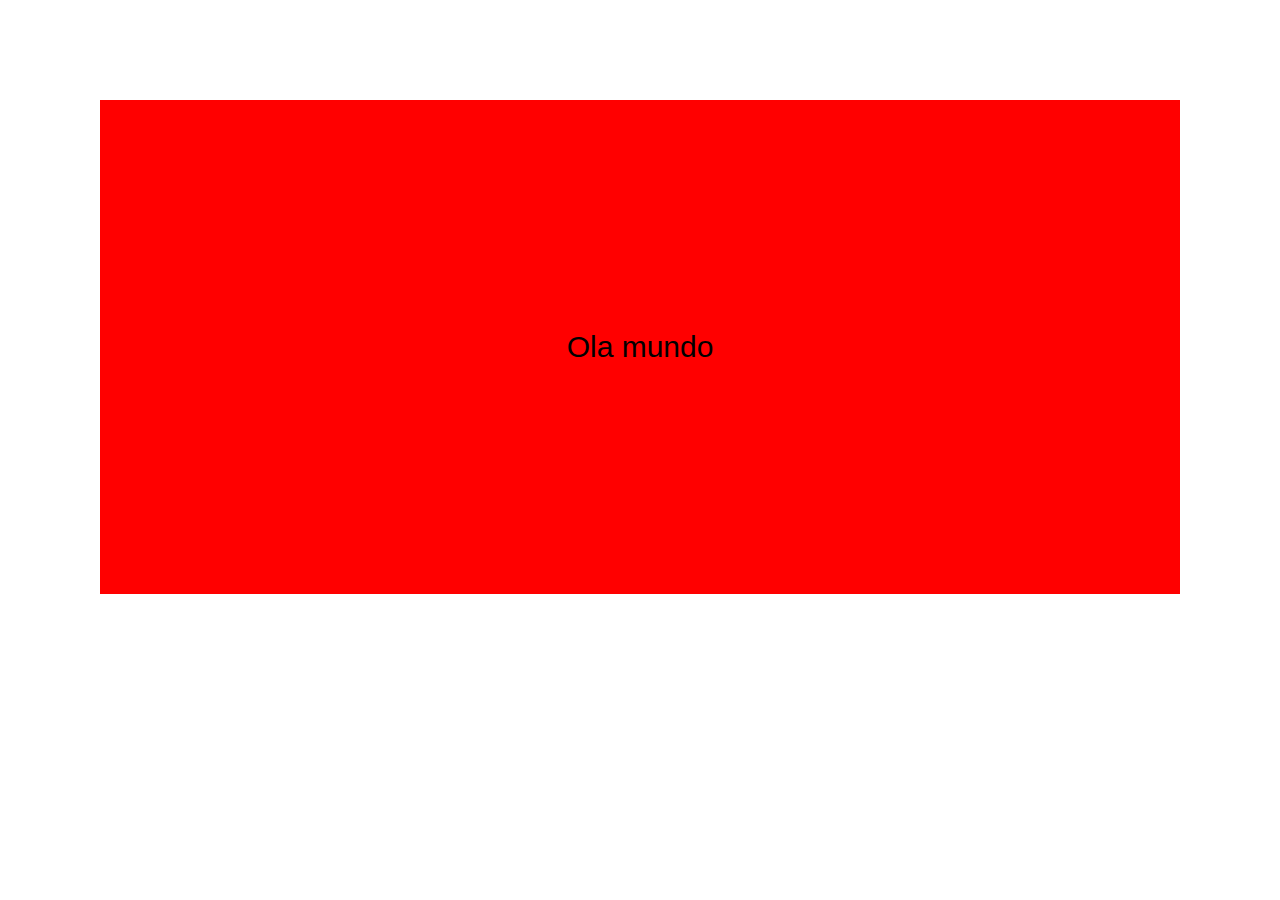
<file: index.html>
<!DOCTYPE html>
<html lang="en">
<head>

    <meta charset="UTF-8">
    <meta http-equiv="X-UA-Compatible" content="IE=edge">
    <meta name="viewport" content="width=device-width, initial-scale=1.0">
    <title>Document</title>
    <link rel="stylesheet" href="style.css">

</head>
<body>
    <div class="div-container">
        <p>
            Ola mundo
        </p>
    </div>
</body>
</html>
</file>
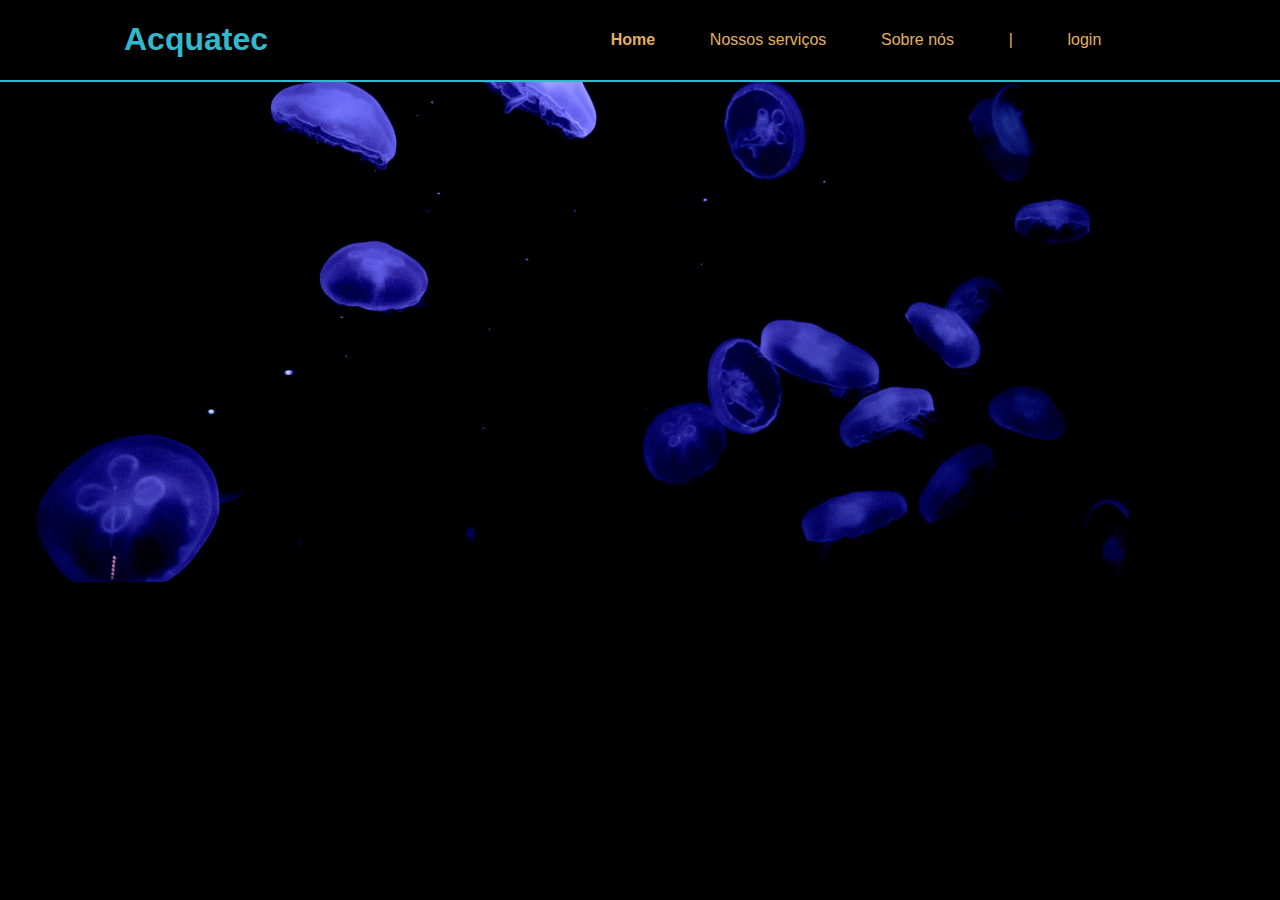
<file: aqcua/acquatec.html>
<!DOCTYPE html>
<html lang="en">

<head>
    <meta charset="UTF-8">
    <meta http-equiv="X-UA-Compatible" content="IE=edge">
    <meta name="viewport" content="width=device-width, initial-scale=1.0">
    <title>AcquaTec</title>
    <link rel="stylesheet" href="styleaqcua.css">
</head>

<body>
    <div class="header">
        <div class="container">
            <h1>Acquatec</h1>

            <ul>
                <li class="agora"><a href="#">Home</a></li>
                <li><a href="">Nossos serviços</a></li>
                <li><a href="">Sobre nós</a></li>
                <li><a>|</a></li>
                <li><a href="">login</a></li>
            </ul>
        </div>
    </div>

    <div class="banner">
        <div class="container">

        </div>
    </div>
</body>

</html>
</file>
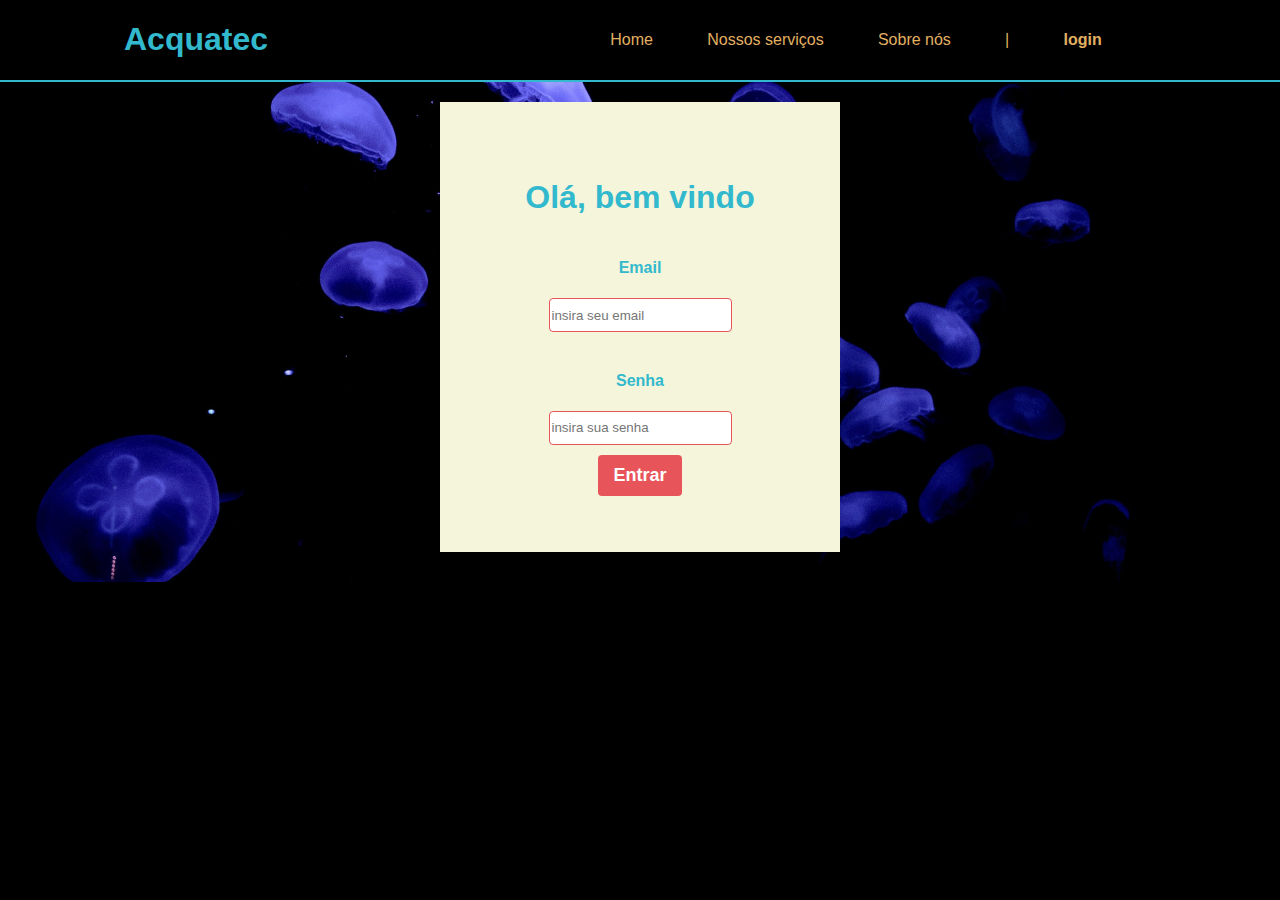
<file: aqcua/login.html>
<!DOCTYPE html>
<html lang="pt">
<head>
    <meta charset="UTF-8">
    <meta http-equiv="X-UA-Compatible" content="IE=edge">
    <meta name="viewport" content="width=device-width, initial-scale=1.0">
    <title>Document</title>
    <link rel="stylesheet" href="styleaqcua.css">
</head>
<body>
    <div class="header">
        <div class="container">
            <h1>Acquatec</h1>

            <ul>
                <li><a href="acquatec.html">Home</a></li>
                <li><a href="">Nossos serviços</a></li>
                <li><a href="">Sobre nós</a></li>
                <li><a>|</a></li>
                <li class="agora"><a href="">login</a></li>
            </ul>
        </div>
    </div>

    <div class="banner">
        <div class="container">
            <div class="card">
                <h1>Olá, bem vindo</h1>

                <h4>Email</h4>
                <input type="text" placeholder="insira seu email"> <br>
                <h4>Senha</h4>
                <input type="password" placeholder="insira sua senha">

                <button class="btn">Entrar</button>
            </div>
           
        </div>
    </div>
</body>
</html>
</file>
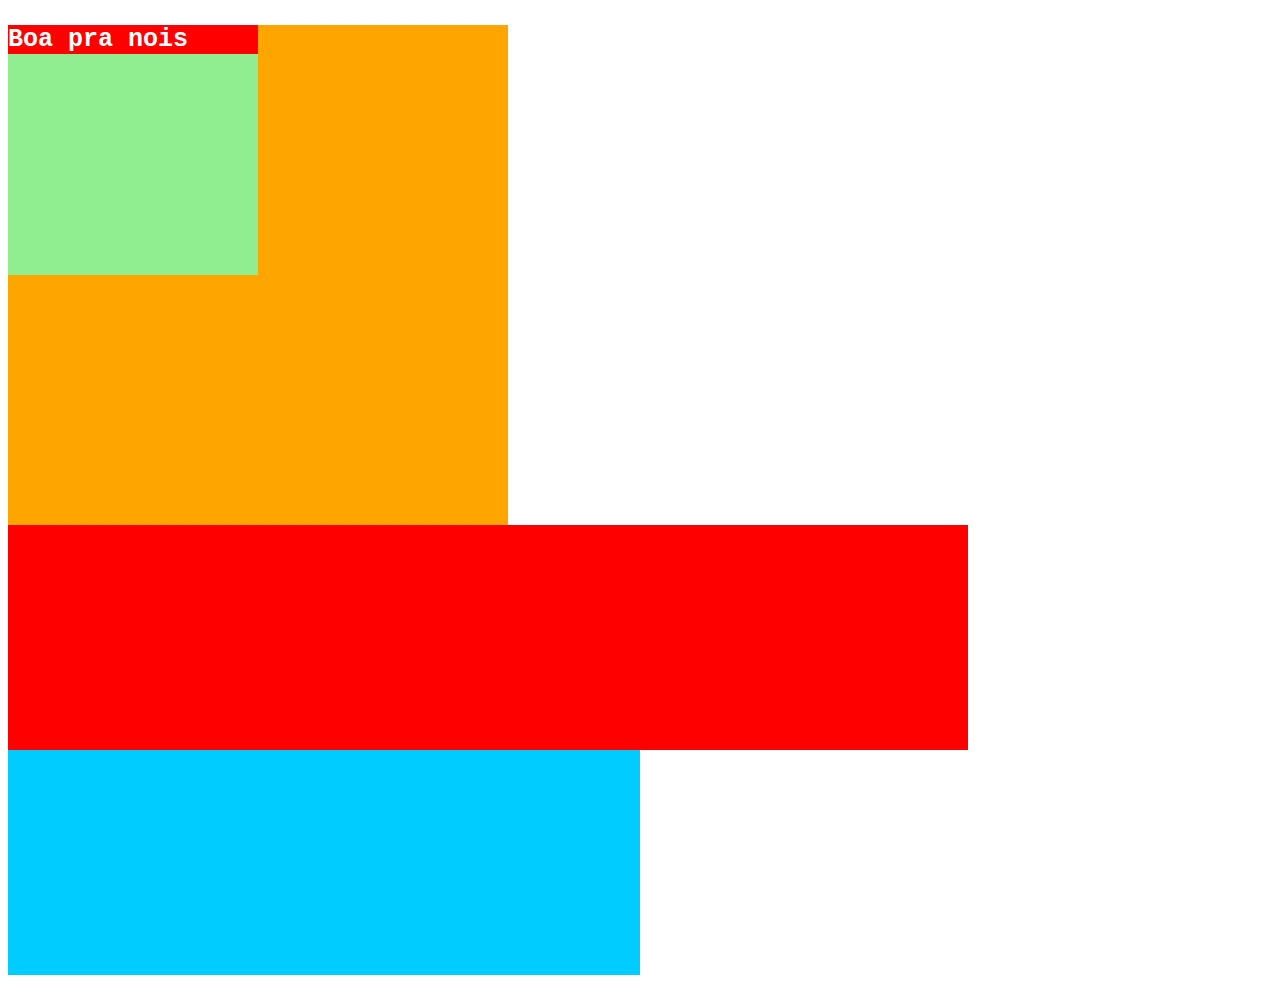
<file: Atv1/atv1PI.html>
<!DOCTYPE html>
<html lang="pt">
<head>
    <meta charset="UTF-8">
    <meta http-equiv="X-UA-Compatible" content="IE=edge">
    <meta name="viewport" content="width=device-width, initial-scale=1.0">
    <title>Document</title>
</head>
<body>
    <div style="background-color: #ffa500; width: 500px; height: 500px;">
        <div style="background-color: #90ee90; width: 250px; height: 250px;">
            <p style="color: white; background-color: red; font-size: 25px; font-family: monospace; font-weight: bold;">Boa pra nois</p>
        </div>
    </div>

    <div style="width: 50%; background-color: rgb(0, 204, 255); height: 50vh; ">
        <div style="background-color:  #ff0000; width: 75vw; height: 25vh;">

        </div>
    </div>
    
</body>
</html>
</file>
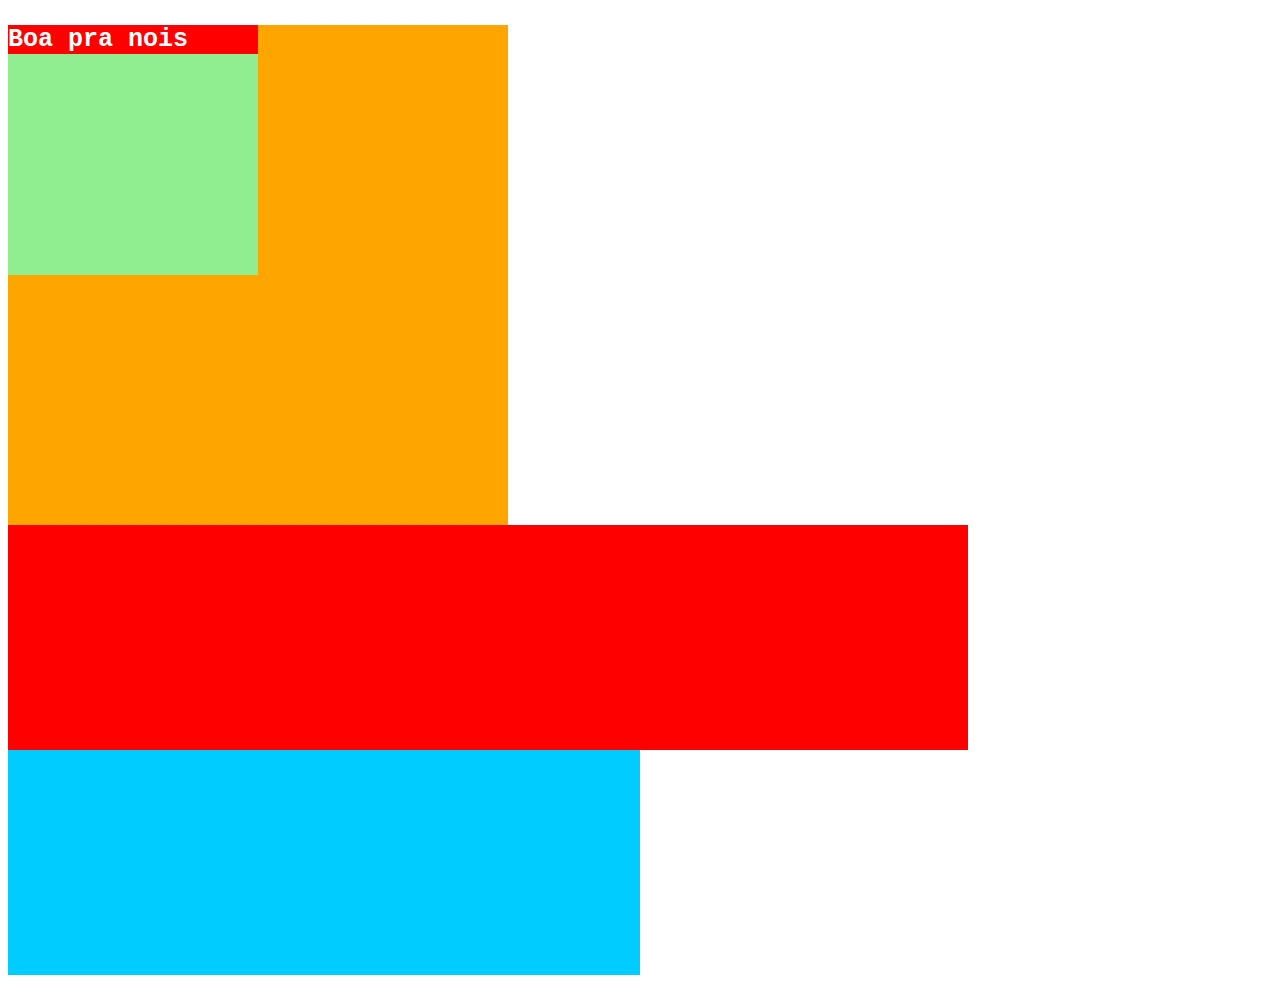
<file: Atv1/atv1Piexterno.html>
<!DOCTYPE html>
<html lang="pt">
<head>
    <meta charset="UTF-8">
    <meta http-equiv="X-UA-Compatible" content="IE=edge">
    <meta name="viewport" content="width=device-width, initial-scale=1.0">
    <title>Document</title>
    <link rel="stylesheet" href="style.css">
</head>
<body>
    <div class="container1">
        <div class="container2">
            <p class="paragrafo">Boa pra nois</p>
        </div>
    </div>

    <div class="container3">
        <div class="container4">

        </div>
    </div>
</body>
</html>
</file>
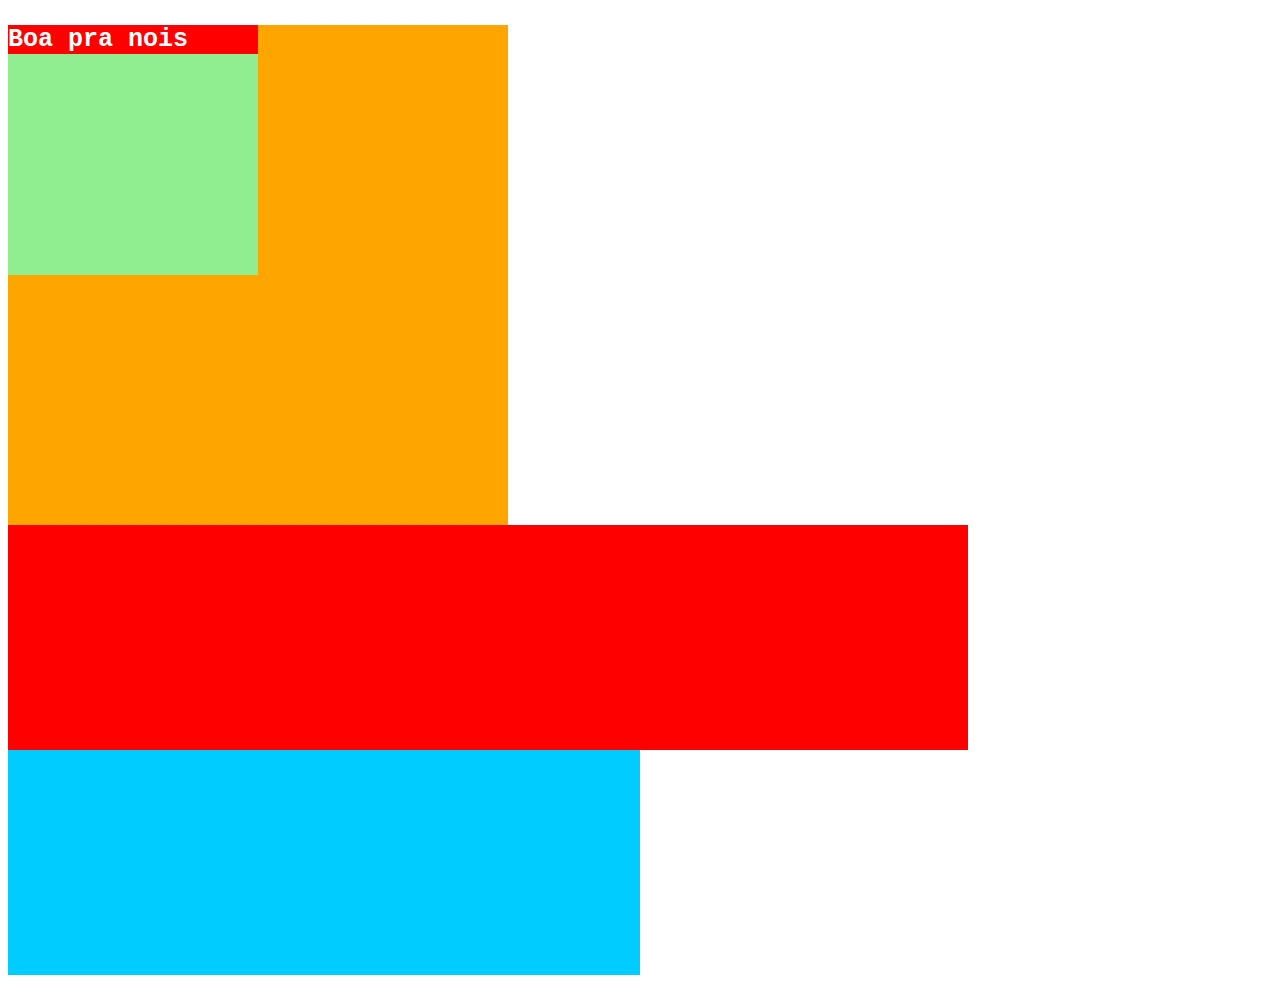
<file: Atv1/atv1Piinterno.html>
<!DOCTYPE html>
<html lang="pt">
<head>
    <meta charset="UTF-8">
    <meta http-equiv="X-UA-Compatible" content="IE=edge">
    <meta name="viewport" content="width=device-width, initial-scale=1.0">
    <title>Document</title>
    <style>
        .container1 {
            background-color: #ffa500; width: 500px; height: 500px;
        }

        .container2 {
           background-color: #90ee90; width: 250px; height: 250px;
        }
        
        .paragrafo {
            color: white; background-color: red; font-size: 25px; font-family: monospace; font-weight: bold;
        }

        .container3 {
          width: 50%; background-color: rgb(0, 204, 255); height: 50vh;
        }

        .container4 {
           background-color:  #ff0000; width: 75vw; height: 25vh;
        }
    </style>
</head>
<body>
    <div class="container1">
        <div class="container2">
            <p class="paragrafo">Boa pra nois</p>
        </div>
    </div>

    <div class="container3">
        <div class="container4">

        </div>
    </div>
</body>
</html>
</file>
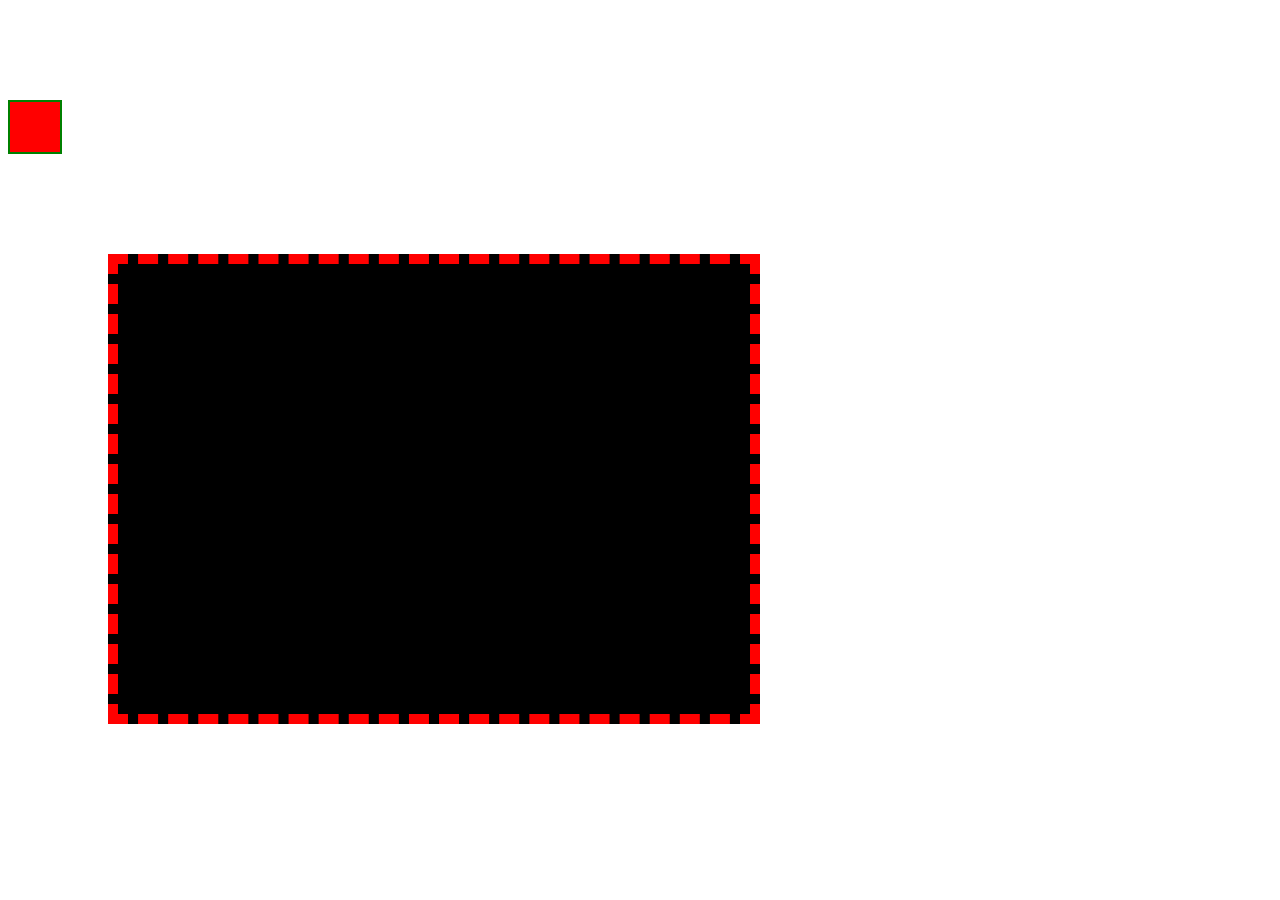
<file: Atv2/Atv2a.html>
<!DOCTYPE html>
<html lang="pt">
<head>
    <meta charset="UTF-8">
    <meta http-equiv="X-UA-Compatible" content="IE=edge">
    <meta name="viewport" content="width=device-width, initial-scale=1.0">
    <title>Document</title>
    <link rel="stylesheet" href="style2a.css">
</head>
<body>
    <div class="container1"></div>
    <div class="container2"></div>
</body>
</html>
</file>
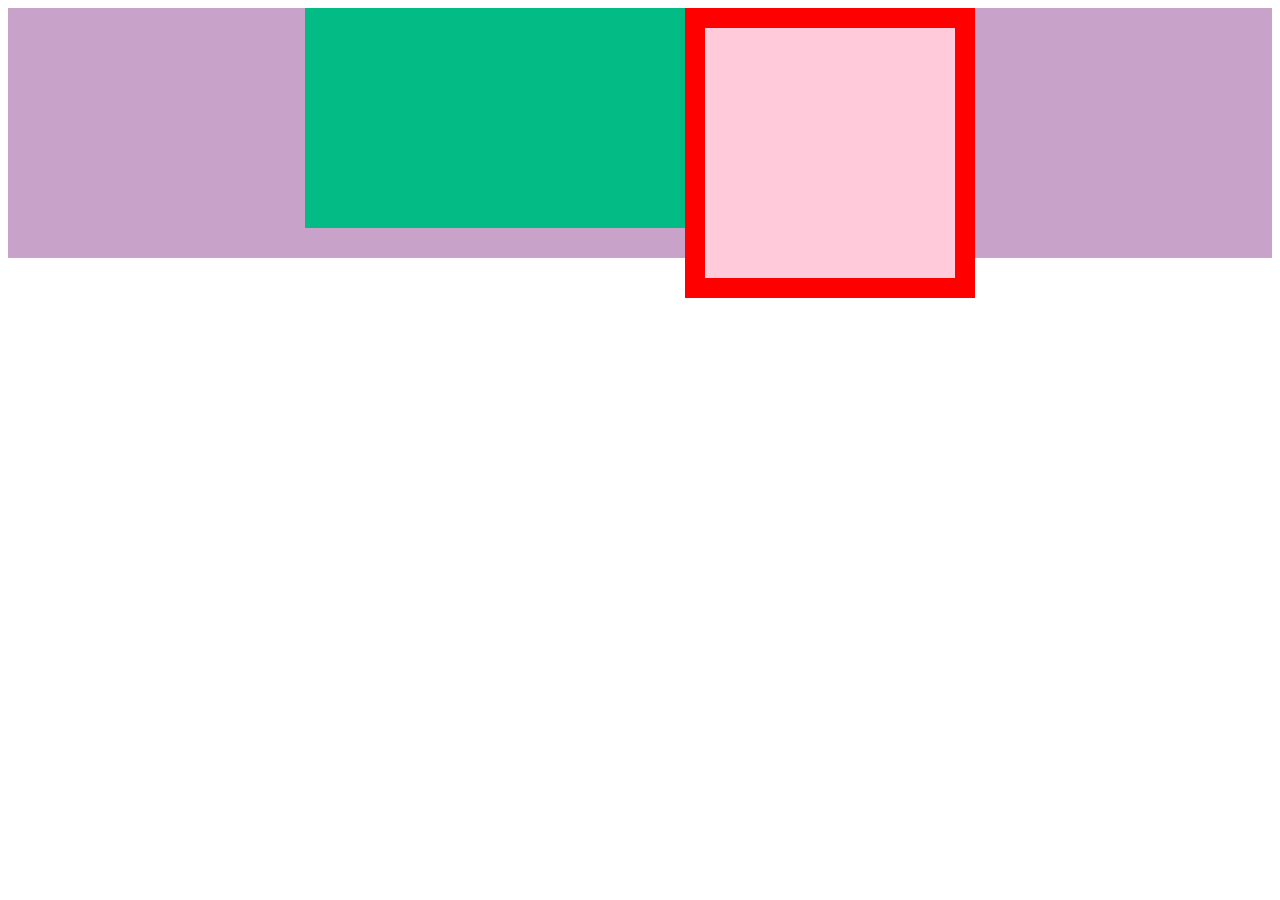
<file: Atv2/Atv2b.html>
<!DOCTYPE html>
<html lang="pt">
<head>
    <meta charset="UTF-8">
    <meta http-equiv="X-UA-Compatible" content="IE=edge">
    <meta name="viewport" content="width=device-width, initial-scale=1.0">
    <title>Document</title>
    <link rel="stylesheet" href="style2b.css">
</head>
<body>
    <div class="container1">
        <div class="container3">

        </div>
        <div class="container2">

        </div>
    </div>
    
</body>
</html>
</file>
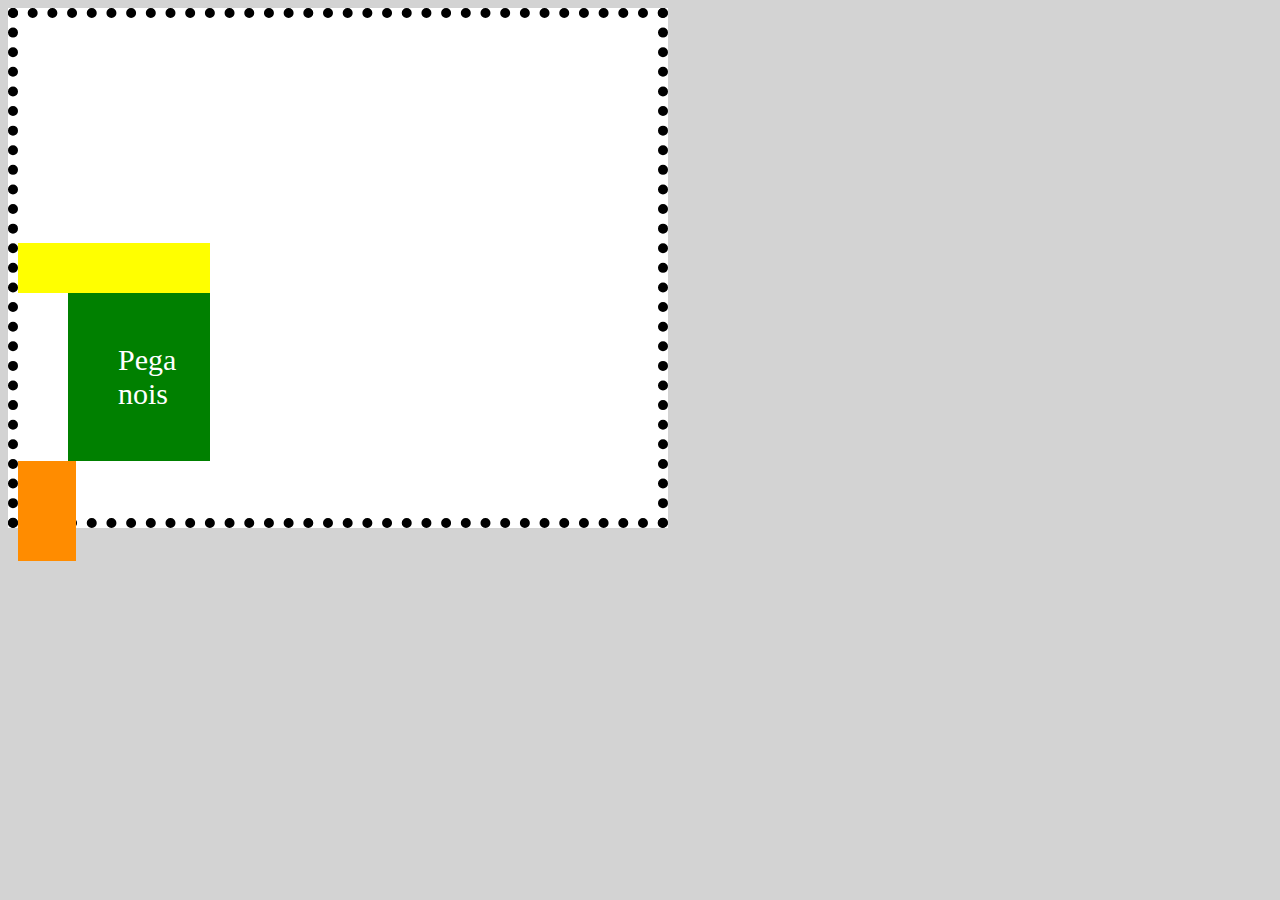
<file: Atv2/Atv2c.html>
<!DOCTYPE html>
<html lang="pt">
<head>
    <meta charset="UTF-8">
    <meta http-equiv="X-UA-Compatible" content="IE=edge">
    <meta name="viewport" content="width=device-width, initial-scale=1.0">
    <title>Document</title>
    <link rel="stylesheet" href="style2c.css">
</head>
<body>
    <div class="container1">
        <div class="container2">
            <div class="container4"> Pega nois</div>
            <div class="container3">

            </div>
        </div>
    </div>
</body>
</html>
</file>
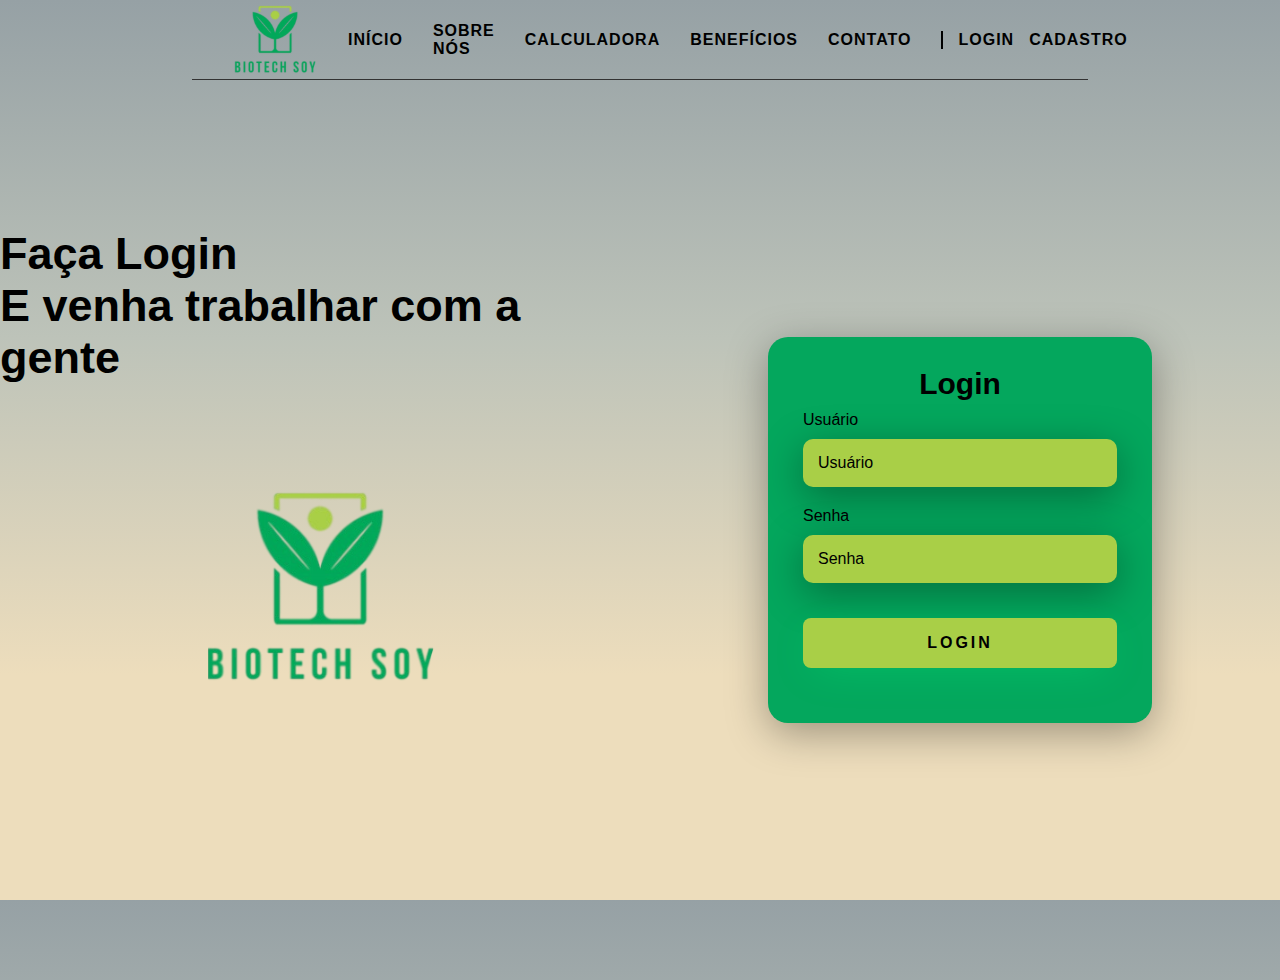
<file: LoginBiotec/login.html>
<!DOCTYPE html>
<html lang="pt">
<head>
    <meta charset="UTF-8">
    <meta http-equiv="X-UA-Compatible" content="IE=edge">
    <meta name="viewport" content="width=device-width, initial-scale=1.0">
    <link rel="stylesheet" href="login.css">
    <title>Header</title>
</head>
<body>
    <!-- Peguem este header e utilizem para a parte do site de cada um de vocês -->
    <!-- Utilizem as imagens que estão nos repositórios, e procurem a imagem da logo para por -->
    <div class="containerheader">
        <header class="cabecalho">
            <h1 class="logo"><img src="logoMenu.svg" alt="" /></h1>
                <nav class="menu">
                    <ul>
                        <li><a href="Home.html">Início</a></li>
                        <li><a href="Sobrenos.html">Sobre nós</a></li>
                        <li><a href="Calculadora.html">Calculadora</a></li>
                        <li><a href="Beneficios.html">Benefícios</a></li>
                        <li><a href="Contato.html">Contato</a></li>           
                        <li><a href="Login.html">Login</a></li>
                        <li><a href="Cadastro.html">Cadastro</a></li>
                    </ul>
                </nav>
        </header>
    </div>    
    
    <div class="main-login">
        <div class="login-esquerda">
            <h1>Faça Login <br>E venha trabalhar com a gente</h1>
            <img src="logotransparente.png" class="imagem-esquerda" alt="">
        </div>
        
        <div class="login-direita">
            <div class="card-login">
                <h1>Login</h1>
                <div class="textfield">
                    <label for="usuario">Usuário</label>
                    <input type="text" name="usuario" placeholder="Usuário">
                </div>
                <div class="textfield">
                    <label for="senha">Senha</label>
                    <input type="password" name="senha" placeholder="Senha">
                </div>
                <button class="btn-login">Login</button>
            </div>
        </div>
    </div>
</body>
</html>
</file>
<file: style.css>
body {
    margin: 0;
}

.div-container {
    background-color: red;
    margin: 100px;
    padding: 200px;
}

p {
    font-size: 30px;
    font-family: Arial, Helvetica, sans-serif;
    text-align: center;
}
</file>
<file: aqcua/styleaqcua.css>
body {
    margin: 0;
    font-family: Arial, Helvetica, sans-serif;
    background-color: black;
}

.header {
    border-bottom: 2px solid #32b9cd;
}

.container {
    color: #32b9cd;
    display: flex;
    justify-content: space-between;
}

.container ul{
    display: flex;
    width: 600px;
    justify-content: space-evenly;
    list-style: none;
}

.header .container {
    justify-content: space-around;
    align-items: center;
}

ul a {
    color: #e3b062;
    text-decoration: none;
}

.agora {
    font-weight: 600;
}

.banner {
    height: 500px;
    background-image: url("bg-jelly-fish-para-home.png");
    background-size: cover;
}

.banner .container {
    height: 500px;
    align-items: center;
}

.banner p {
   color: white;
   margin: 0;
   padding: 0;
   font-size: 36px; 
   width: 280px;
   margin-left: 350px;
}

.banner span {
    font-weight: 800;
}

/*login*/

.banner .card {
    background-color: beige;
    height: 450px;
    width: 400px;
    display: flex;
    flex-direction: column;
    align-items: center;
    justify-content: center;
    margin: auto;
    margin-top: 20px;
}

.card {
    margin-top: 20px;

}

.btn {
    font-family: Arial, Helvetica, sans-serif;
    margin-top: 10px;
    border: 0;
    font-weight: 600;
    border-radius: 4px;
    font-size: 18px;
    color: white;
    padding: 10px 15px;
    background-color: #e75459;
    cursor: pointer;
}

.card input {
    height: 30px;
    border: 1px solid #e75459;
    border-radius: 4px;
}
</file>
<file: Atv1/style.css>
.container1 {
            background-color: #ffa500; width: 500px; height: 500px;
        }

        .container2 {
           background-color: #90ee90; width: 250px; height: 250px;
        }
        
        .paragrafo {
            color: white; background-color: red; font-size: 25px; font-family: monospace; font-weight: bold;
        }

        .container3 {
          width: 50%; background-color: rgb(0, 204, 255); height: 50vh;
        }

        .container4 {
           background-color:  #ff0000; width: 75vw; height: 25vh;
        }
</file>
<file: Atv2/style2a.css>
.container1 {
    background-color: red;
    width: 50px;
    height: 50px;
    border-style: solid;
    border-color: green;
    border-width: 2px;
    margin-top: 100px;
}

.container2 {
    background-color: black;
    height: 50vh;
    width: 50%;
    border-style: dashed;
    border-color: red;
    border-width: 10px;
    margin-top: 100px;
    margin-left: 100px;
}
</file>
<file: Atv2/style2b.css>
.container1 {
    background-color: rgb(200, 162, 200);
    width: 100%;
    height: 250px;
    display: flex;
    justify-content: center;
    
}

.container2 {
    background-color: #ffcbdb;
    height: 100%;
    width: 250px;
    border-style: solid;
    border-color: red;
    border-width: 20px;
}

.container3 {
    background-color: #03bb85;
    height: 88%;
    width: 30%;
}
</file>
<file: Atv2/style2c.css>
body {
    background-color: #d3d3d3;
}

.container1 {
    background-color: white;
    height: 500px;
    width: 50vw;
    border-style: dotted;
    border-color: black;
    border-width: 10px;
    display: flex;
    flex-direction: column;
    justify-content: center;
}

.container2 {
    background-color: yellow;
    height: 50px;
    width: 30%;
}

.container3 {
    background-color: rgb(255,140,0); 
    height: 100px;
    width: 30%; 
}

.container4 {
    background-color: rgb(0, 128, 0);
    color: white;
    font-size: 30px;
    padding: 50px;
    margin-left: 50px;
    margin-top: 50px;
}
</file>
<file: LoginBiotec/login.css>
body {
    background-image: linear-gradient(to top,#EDDDBC 25%,#BDC3B9,#96A1A5);
    height: 100vh;
}
* {
    margin: 0;
    padding: 0;
    box-sizing: border-box;
    font-size: 16px;
    font-family: "Roboto", sans-serif;
  }
 
  /* HEADER */
  
  .containerheader{
    width: 70%;
    margin: 0 auto;
  }

  .cabecalho {
    display: flex;
    justify-content: space-between;
    height: 80px;
    border-bottom: 1px solid #333;
  }
  
  .logo {
    margin-left: 40px;
  }
  
  .menu ul {
    display: flex;
    align-items: center;
    height: 100%;
  }
  
  .menu ul li {
    list-style: none;
    font-weight: bold;
    letter-spacing: 1px;
    text-transform: uppercase;
    margin-left: 30px;
  }
  
  .menu ul li:last-child {
    margin-left: 15px;
  }
  
  .menu ul li:nth-child(6) {
    border-left: 2px solid #000;
    padding-left: 15px;
  }
  
  .menu a {
    color: #000;
    text-decoration: none;}

    /*Corpo*/
    .main-login {
      width: 100vw;
      height: 100vh;
      display: flex;
      justify-content: center;  
      align-items: center;
    }

    .login-esquerda {
        width: 50vw;
        height: 100vh;
        display: flex;
        justify-content: center;  
        align-items: center;
        flex-direction: column;
    }

    .login-esquerda > h1 {
        color: #000;
        font-size: 45px;
    }

    .imagem-esquerda {
      width: 35vw;  
    }

    .login-direita {
        width: 50vw;
        height: 100vh;
        display: flex;
        justify-content: center;  
        align-items: center;
    }

    .card-login {
        width: 60%;
        display: flex;
        justify-content: center;  
        align-items: center;
        flex-direction: column;
        padding: 30px 35px;
        background-color:#04A75D ;
        border-radius: 20px;
        box-shadow: 0px 10px 40px #00000056;
    }
    
    .card-login > h1 {
       font-weight: 800;
       margin: 0;
       font-size: 30px; 
    }

    .textfield {
        display: flex;
        flex-direction: column;
        align-items: flex-start;
        justify-content: center;
        margin: 10px 0px;
        width: 100%;
    }

    .textfield > input {
        width: 100%;
        border: none;
        border-radius: 10px;
        padding: 15px;
        background-color: #A9CF47;
        color: #000;
        font-size: 12pt;
        box-shadow:  0px 10px 40px #00000056;
        box-sizing: border-box;
    }

    .textfield > label {
        color: #000;
        margin-bottom: 10px;
    }

    .textfield > input::placeholder {
       color: #000; 
    }

    .btn-login {
        width: 100%;
        padding: 16px 0px;
        margin: 25px;
        border: none;
        border-radius: 8px;
        outline: none;
        text-transform: uppercase;
        font-weight: 800;
        letter-spacing: 3px;
        color: #000;
        background-color: #A9CF47;
        cursor: pointer;
        box-shadow: 0px 10px 40px -12px #00ff8052;
    }
</file>
